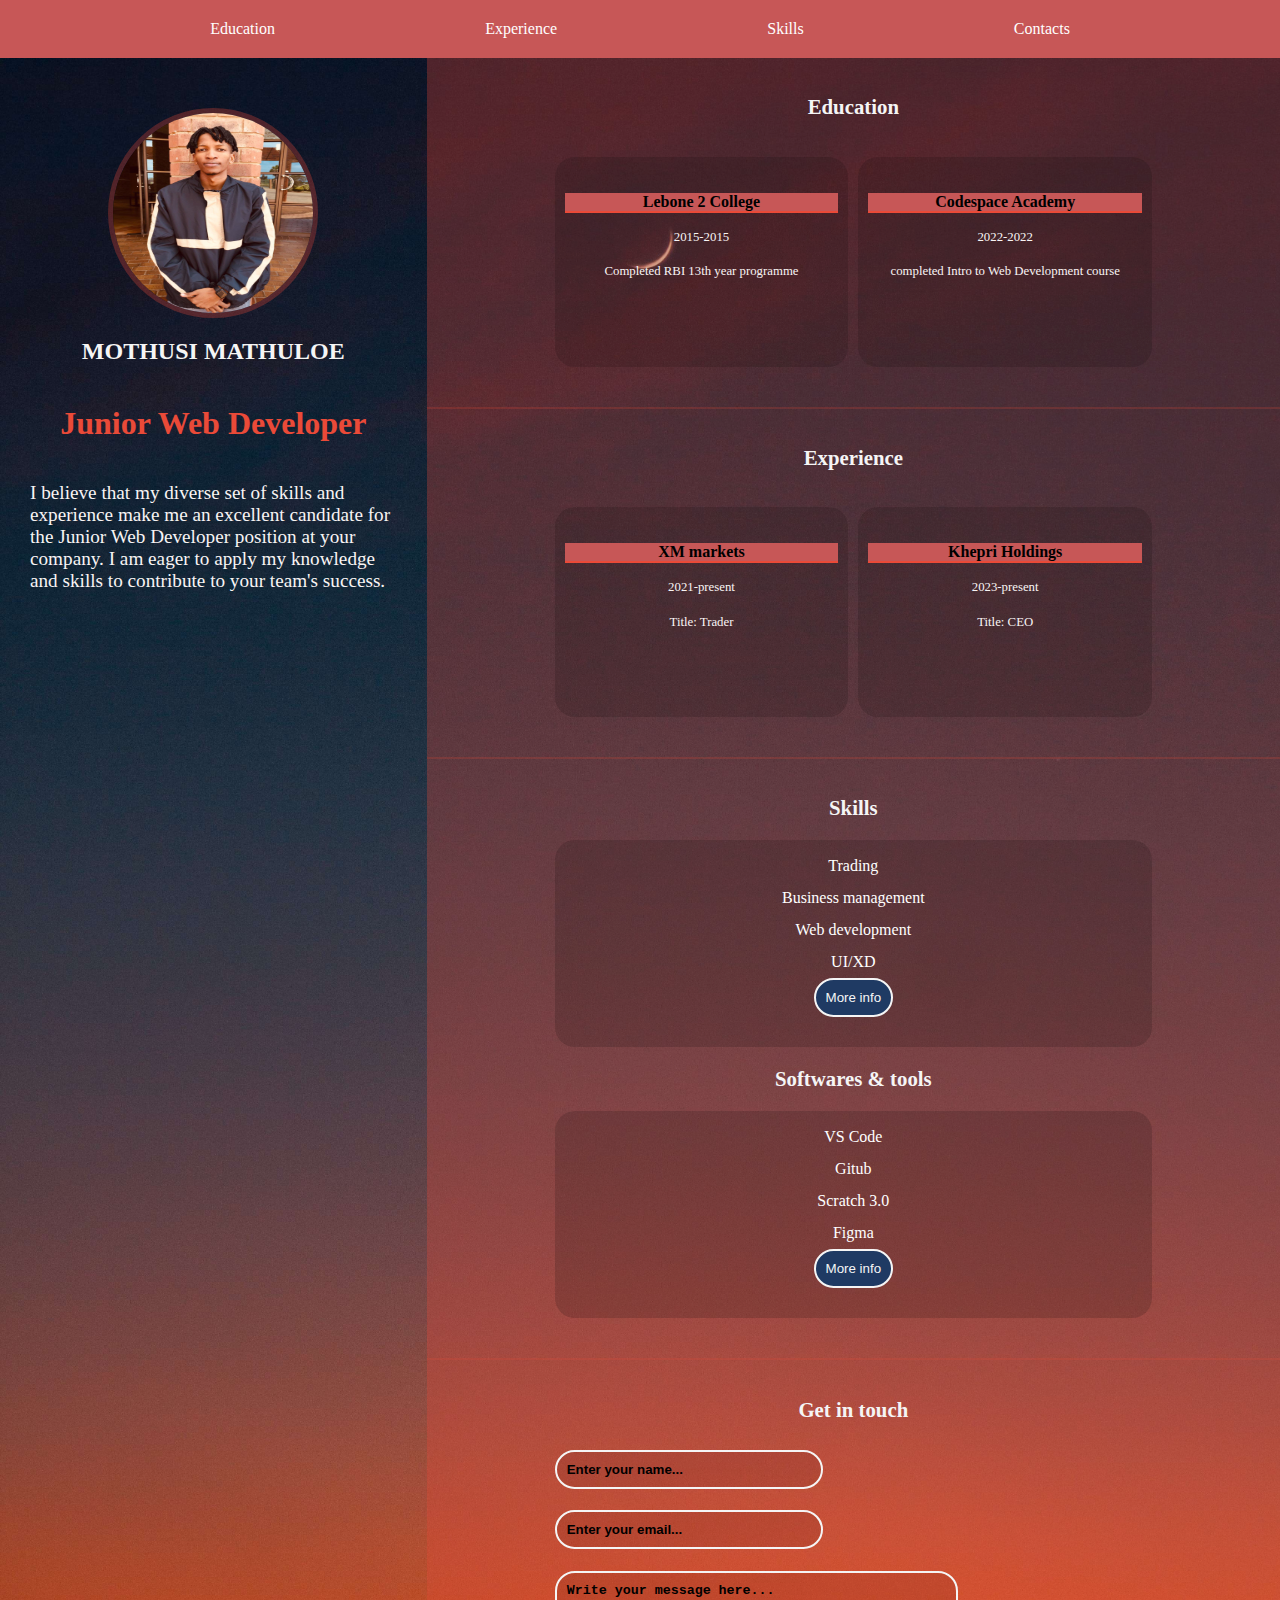
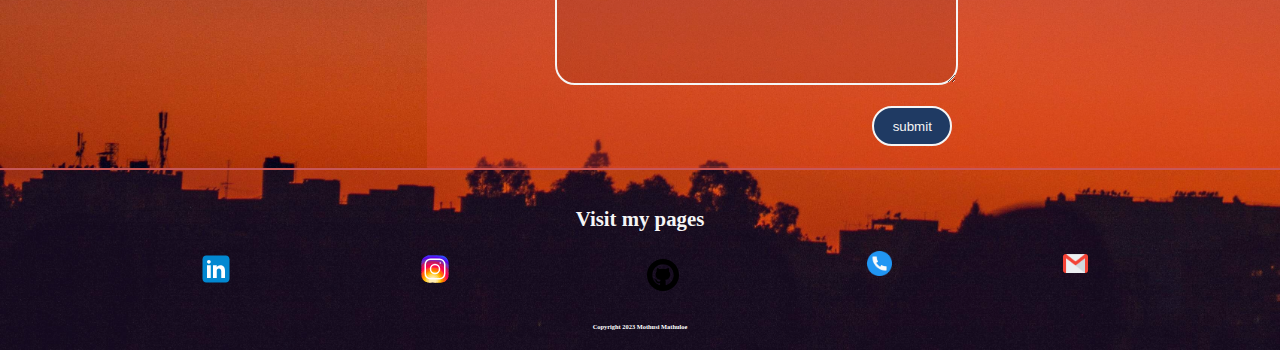
<file: index.html>
<!DOCTYPE html>
<html lang="en">

<head>

    <meta charset="UTF-8">
    <meta http-equiv="X-UA-Compatible" content="IE=edge">
    <meta name="viewport" content="width=device-width, initial-scale=1.0">
    <title>My Resume</title>
    <link rel="stylesheet" href="./styles.css">

</head>

<body>
    
    <!-- Nav -->

    <nav>

        <!-- Nav Menu -->

        <ul>

            <li><a href="#education-section">Education</a></li>
            <li><a href="#experience-section">Experience</a></li>
            <li><a href="#skills-section">Skills</a></li>
            <li><a href="#contact-section">Contacts</a></li>

        </ul>

    </nav>

    <!-- Header -->

    <header>

        <picture>

            <source srcset="./src/images/image-face.jpg" media="(max-width: 500px)">

            <source srcset="./src/images/image-h-and-shoulder.jpg" media="(max-width: 900px)">

            <img src="./src/images/Image-normal.jpg" alt="picture">

        </picture>

        <h1>Mothusi Mathuloe</h1>

        <p>Junior Web Developer</p>

        <!-- Introductory statement -->

        <div id="descriptions-div">

            <p class="descriptions"> 
                
                I believe that my diverse set of skills and experience make me an excellent candidate for the Junior Web Developer position at your company. 
                I am eager to apply my knowledge and skills to contribute to your team's success.
            </p>

        </div>

        <!-- Animation image div -->

        <div id="meteor-anime">

            <img src="./src/images/Meteor-in-night-sky.jpg" alt="meteor" id="meteor1">
            <img src="./src/images/Meteor-in-night-sky.jpg" alt="meteor" id="meteor2">
            <img src="./src/images/Meteor-in-night-sky.jpg" alt="meteor" id="meteor3">
            <img src="./src/images/Meteor-in-night-sky.jpg" alt="meteor" id="meteor4">
            <img src="./src/images/Meteor-in-night-sky.jpg" alt="meteor" id="meteor5">
            <img src="./src/images/Meteor-in-night-sky.jpg" alt="meteor" id="meteor6">
            <img src="./src/images/Meteor-in-night-sky.jpg" alt="meteor" id="meteor7">

        </div>

    </header>

    <!-- Main -->

    <main>

        <!-- Education section -->

        <section id="education-section" class="grid">

            <h2>Education</h2>

            <!-- education container -->

            <div class="container">

                <div class="education-item items">

                    <h3>Lebone 2 College</h3>

                    <p>2015-2015</p><br>

                    <p>Completed RBI 13th year programme</p>

                </div>

                <div class="education-item items">

                    <h3>Codespace Academy</h3>

                    <p>2022-2022</p><br>

                    <p>completed Intro to Web Development course</p>

                </div>
            
            </div>

        </section>

        <!-- Experience section -->

        <section id="experience-section" class="grid">

            <h2>Experience</h2>

            <!-- experience container -->

            <div class="container">

                <div class="experience-item items">

                    <h3>XM markets</h3>

                    <p>2021-present</p><br>

                    <p>Title: Trader</p>

                </div>

                <div class="experience-item items">

                    <h3>Khepri Holdings</h3>

                    <p>2023-present</p><br>

                    <p>Title: CEO</p>

                </div>

            </div>

        </section>

        <!-- Skills section -->

        <section id="skills-section" class="grid">

            <h2>Skills</h2>

            <!-- skills div -->

            <ul>
                    
                <li>Trading</li>
                <li>Business management</li>
                <li>Web development</li>
                <li>UI/XD</li>
                
                <li><input onclick="window.open('./more-info.html')" type="button" value="More info">

            </ul>

            <!-- softwares & tools div -->

            <h2>Softwares & tools</h2>

            <ul>

                <li>VS Code</li>
                <li>Gitub</li>
                <li>Scratch 3.0</li>
                <li>Figma</li>

                <li><input onclick="window.open('./more-info.html')" type="button" value="More info">

            </ul>

        </section>

        <!-- Contact section -->

        <section id="contact-section" class="grid">

            <h2>Get in touch</h2>

            <!-- Form -->
    
            <form action="https://formsubmit.co/atumg@protonmail.com" method="POST" target="_blank">
    
                <input id="first-two-inputs" type="text" placeholder="Enter your name..." required>
    
                <input id="first-two-inputs" type="email" placeholder="Enter your email..." required>
    
                <textarea placeholder="Write your message here..." required></textarea>
    
                <input type="submit" value="submit">
    
            </form>
    
        </section>

    </main>

    <!-- Footer -->

    <footer>

        <div id="footer-section">

            <h2>Visit my pages</h2>

            <ul>

                <li><a href="https://www.linkedin.com/in/mothusi-mathuloe-926542104/" target="_blank"><img src="./src/images/linkedin-icon.svg" alt="LinkedIn"></a></li>
                <li><a href="https://www.instagram.com/dyknow001/" target="_blank"><img src="./src/images/insta-icon.svg" alt="Instagram"></a></li>
                <li><a href="https://github.com/Mothusim" target="_blank"><img src="./src/images/git-icon.svg" alt="Github"></a></li>
                <li><img src="./src/images/telephone.png" alt="Cell No" style="width: 25px" title="0730609330"></li>
                <li><img src="./src/images/gmail.png" alt="Email" style="width: 25px" title="mothusim97@gmail.com"></li>

            </ul>

            <p class="descriptions">Copyright 2023 Mothusi Mathuloe</p>

        </div>

    </footer>

</body>

</html>
</file>
<file: styles.css>
/* Variables */

:root {
    --primary: #1F3A63;
    --secondary: #ea4a384d;
    --accent: #4CAF50;
    
}


/* Reset */

body, p, a, ul, li {

    margin: 0;
    padding: 0;
    text-decoration: none;
    box-sizing: border-box;
}

a, li {
    list-style-type: none;
    text-align: none;
    color: white;
}


/* Base styles */

body {
    background-color: var(--primary);
    overflow-x: hidden;
    
    background-image: url(./src/images/BGI.jpg);
    background-size: cover;
    background-repeat: no-repeat;

}

#skills-section input:last-of-type {

    background-color: #1F3A63;

}

#skills-section input:hover {

    cursor: pointer;

}

nav ul li:hover {

    background-color: #353542;
    width: 15%;
    border-radius: 10px;
    transform: scale(1.2);
    text-align: center;
    padding: 0.1%;

}

input, textarea {

    background: rgba(56, 11, 11, 0.1);
    padding: 10px;
    border-radius: 20px;
    border: 2px solid whitesmoke;
    color: whitesmoke;
    margin-bottom: 20px;

}

::placeholder{

    color: black;
    font-weight: bold;

}

textarea {

    height: 10vh;

}

picture img {
    width: 200px;
    height: 200px;
    border: 5px solid var(--secondary);
    border-radius: 100%;
    z-index: 1;
}

#meteor-anime img{

    width: 20px;
    height: 30px;
    transform: skew(15deg, 15deg);
    border-radius: 100%;

}

.grid {

    background-color: var(--secondary);
    text-align: center;
    padding: 20px;
    border-bottom: 2px solid rgba(234, 74, 56, 0.2);
}

.container {

    display: flex;
    flex-direction: row;
    justify-content: space-around;
    column-gap: 10px;

}

#footer-section img{

    width: 25px;

}


/* layout */

body {

    display: grid;
    grid-template-columns: repeat(1, 1fr);
    grid-auto-rows: auto;
    gap: 1px;
    grid-template-areas:
    "nav"
    "header"
    "main"
    "footer";
}

nav {

    grid-area: nav;

    background-color: var(--secondary);
    /* z-index: 2; */
    position: sticky;
    top:0;

}

header {

    grid-area: header;

    text-align: center;
    overflow-x: hidden;

}

main {

    grid-area: main;

    overflow-x: hidden;

}

footer {

    grid-area: footer;

    background-color: var(--secondary);
    text-align: center;
    overflow-x: hidden;

}


/* Fonts */

h1 {

    font-size: 1.5em;
    color: whitesmoke;
    text-transform: uppercase;
    z-index: 1;
}

h2 {

    font-size: 1.3em;
    color: whitesmoke;

}

h3 {

    font-size: 1em;
    color: black;
    background-color: rgb(199, 87, 87);
    border-bottom: 2px solid rgba(234, 74, 56, 1)

}

p {

    font-size: 0.8em;
    color: rgb(248, 244, 244);
    font-weight: normal;
    z-index: 1;

}

footer .descriptions {

    font-size: 0.4em;
    font-weight: bold;
    text-align: center;
    color: white;

}

.items p {

    line-height: 1.3em;

}


/* Animations */


@keyframes shower {

    0% {
        transform: translateY(0);
    opacity: 0;}

    50% {opacity: 1}

    70% {opacity: 1;}

    100% {transform: translate(0vh, 62vh);
    opacity: 0;}
    
}

header #meteor-anime {
    
    display: flex;
    flex-direction: row;
    justify-content:space-between;
    position: relative;
    bottom: 120%;
    z-index: -1;

}

header #meteor-anime #meteor1 {
    animation-name: shower;
    animation-iteration-count: infinite;
    animation-direction: linear;
    animation-delay: 5s;
    animation-duration: 2s;
    
}
header #meteor-anime #meteor2 {
    animation-name: shower;
    animation-iteration-count: infinite;
    animation-direction: linear;
    animation-delay: 7s;
    animation-duration: 4s;
}
header #meteor-anime #meteor3 {
    animation-name: shower;
    animation-iteration-count: infinite;
    animation-direction: linear;
    animation-delay: 5s;
    animation-duration: 3s;
}
header #meteor-anime #meteor4 {
    animation-name: shower;
    animation-iteration-count: infinite;
    animation-direction: linear;
    animation-delay: 5s;
    animation-duration: 5s;
}
header #meteor-anime #meteor5 {
    animation-name: shower;
    animation-iteration-count: infinite;
    animation-direction: linear;
    animation-delay: 2.5s;
    animation-duration: 3s;
}
header #meteor-anime #meteor6 {
    animation-name: shower;
    animation-iteration-count: infinite;
    animation-direction: linear;
    animation-delay: 12.5s;
    animation-duration: 3s;
}
header #meteor-anime  #meteor7 {
    animation-name: shower;
    animation-iteration-count: infinite;
    animation-direction: linear;
    animation-delay: 9s;
    animation-duration: 3s;
}


 /*  Mobile */

 header p:first-of-type {

    color: rgba(234, 74, 56, 1);
    font-size:larger;
    font-weight: bolder;
    margin-bottom: 10px;

}

header #descriptions-div p{

    color:rgb(248, 244, 244);
    font-size: small;
    font-weight: normal;
    padding: 0 40px;

}

ul {
    
    display: flex;
    justify-content: space-evenly;
    margin: 20px 0;
}

#skills-section ul {

    width: 100%;
    display: flex;
    flex-direction: column;
    line-height: 2em;
    background-color: rgba(15, 14, 14, 0.17);
    border-radius: 20px;
    padding: 10px;

}

#skills-section li {

    text-decoration: none;

}

footer {

padding: 20px;

}

.items {

    width: 100%;
    background-color: rgba(15, 14, 14, 0.17);
    padding: 10px;
    border-radius: 20px;

}

input:focus {

    background-color: rgba(15, 14, 14, 1);

}

textarea:focus {

    background-color: rgba(15, 14, 14, 1);

}

form {

    display: flex;
    flex-direction: column;
    margin:0 10%;

}

form input:last-of-type {

    background-color: #353542;
    text-align: center;
    margin: 0 auto;

}

form input:last-of-type {

    cursor: pointer;
    width: 80px;
    height: 40px;
    background-color: #1F3A63;
    
}


/* Small tablets */

@media screen and (min-width: 501px) {



    form textarea {

        margin: 2% 25% 4% 0;

    }

    form #first-two-inputs {

        margin: 2% 50% 2% 0;

    }

    form input:last-of-type {

        margin-right: 165px;

    }

    form {

        margin-left: auto;

    }

    .grid {

        padding-right: 15%;
        padding-left: 15%;

    }

    .container {

        margin-bottom: 20px;

    }

    .items {

        height: 20vh;
        padding-top: 20px;
        margin-top: 20px;

    }

    #skills-section ul{

        line-height: 2em;

    }

    #footer-section img{

        width: 75%;
    
    }

    header #descriptions-div p{

        padding: 0 100px;
    
    }

}



/* Large tablets and laptops */

@media screen and (min-width: 960px) {
    
    body {

        background-size: cover;
        display: grid;
        grid-template-columns: repeat(3, 1fr);
        grid-auto-rows: auto;
        gap: 0;
        grid-template-areas:
        "nav nav nav"
        "header main main"
        "header main main"
        "footer footer footer";
    }

    nav {

        background-color: rgb(199, 87, 87);

    }

    header {

        padding-top: 50px;

    }

    header p:first-of-type {

        margin-top: 40px;
        font-size: 2em;

    }

    form input:last-of-type {

        margin-right: 140px;

    }

    #skills-section ul{

        line-height: 2em;

    }

    footer {

        background-color: rgb(199, 87, 87, 0.1);
        border-top: 2px solid rgb(199, 87, 87);

    }

    header #descriptions-div p{

        padding: 0px 30px 0px 30px;
        font-size: 1.2em;
        text-align: left;
    
    }

    @keyframes shower {

        0% {
            transform: translateY(0);
        opacity: 0;}
    
        50% {opacity: 1}
    
        70% {opacity: 1;}
    
        100% {transform: translate(0, 250vh);
        opacity: 0;}
        
    }
    
    header #meteor-anime {
        
        display: flex;
        flex-direction: row;
        justify-content:space-between;
        position: relative;
        bottom: 70%;
        z-index: -1;
    
    }
    
    header #meteor-anime #meteor1 {
        animation-name: shower;
        animation-iteration-count: infinite;
        animation-direction: linear;
        animation-delay: 5s;
        animation-duration: 2s;
        
    }
    header #meteor-anime #meteor2 {
        animation-name: shower;
        animation-iteration-count: infinite;
        animation-direction: linear;
        animation-delay: 7s;
        animation-duration: 4s;
    }
    header #meteor-anime #meteor3 {
        animation-name: shower;
        animation-iteration-count: infinite;
        animation-direction: linear;
        animation-delay: 5s;
        animation-duration: 3s;
    }
    header #meteor-anime #meteor4 {
        animation-name: shower;
        animation-iteration-count: infinite;
        animation-direction: linear;
        animation-delay: 5s;
        animation-duration: 5s;
    }
    header #meteor-anime #meteor5 {
        animation-name: shower;
        animation-iteration-count: infinite;
        animation-direction: linear;
        animation-delay: 2.5s;
        animation-duration: 3s;
    }
    header #meteor-anime #meteor6 {
        animation-name: shower;
        animation-iteration-count: infinite;
        animation-direction: linear;
        animation-delay: 12.5s;
        animation-duration: 3s;
    }
    header #meteor-anime  #meteor7 {
        animation-name: shower;
        animation-iteration-count: infinite;
        animation-direction: linear;
        animation-delay: 9s;
        animation-duration: 3s;
    }

}



/* Large laptops */

@media screen and (min-width: 1400px) {

    /* Animations */

    @keyframes shower {

        0% {
            transform: translateY(0);
        opacity: 0;}
    
        50% {opacity: 1}
    
        70% {opacity: 1;}
    
        100% {transform: translate(0, 320vh);
        opacity: 0;}
        
    }

    nav {

        height: 7vh;
        font-size: 1.5em;

    }

    header #descriptions-div p{

        padding: 20px 50px 50px 50px;
        font-size: 1.4em;
        text-align: left;
    
    }

    .container {

    column-gap: 50px;

    }

    .items {

        width: 100%;
        height: 30vh;
        background-color: rgba(15, 14, 14, 0.17);
        padding: 20px 50px 70px 50px;
        border-radius: 20px; 
        margin-top: 20px;
    
    }

    h1 {

        font-size: 4em;

    }

    h2 {

        font-size: 2.5em;
    }

    h3 {

        font-size: 2em;

    }

    p {

        font-size: 1.5em;

    }

    form input:last-of-type {

        margin-right: 200px;
        width: 120px;
        height: 55px;
        border-radius: 40px;
        font-size: 1.4em;

    }

    #skills-section ul {

        line-height: 2em;
        font-size: 1.5em;

    }

    #skills-section input:last-of-type {

        width: 120px;
        height: 50px;
        font-size: 0.8em;
        border-radius: 40px;
        font-weight: bold;

    }

    footer .descriptions {

        font-size: 0.8em;

    }
    
}


/* Desktops */

@media screen and (min-width: 2500px) {

    nav {

        font-size: 4em;
        padding-top: 1em;

    }

    picture img {

        width: 600px;
        height: 600px;
        margin-top: 100px;

    }

    header #descriptions-div p{

        padding: 40px 90px;
        font-size: 2em;
        text-align: left;
    
    }

    .items {


        height: 25vh;
        

    }

    h1 {

        font-size: 7em;

    }

    h2 {

        font-size: 5em;
    }

    h3 {

        font-size: 4em;

    }

    p {

        font-size: 3em;

    }

    #skills-section ul {

        line-height: 2em;
        font-size: 3em;

    }

    footer .descriptions {

        font-size: 1.5em;

    }

    form input, textarea {

        font-weight: normal;
        font-size: 3em;

    }

    #footer-section img{

        width: 6em;
    
    }

    header p:first-of-type {

        color: rgba(234, 74, 56, 1);
        font-size: 3.5em;
        font-weight: bolder;
        margin-bottom: 10px;
    
    }

    header #descriptions-div p{

        color:rgb(248, 244, 244);
        font-size: 2em;
        font-weight: normal;
        margin-top: 40px;
    
    }

    #skills-section input:last-of-type {

        width: 220px;
        height: 100px;
        font-size: 0.8em;
        border-radius: 60px;
        font-weight: bold;

    }

    form input:last-of-type {

        margin-right: 340px;
        width: 230px;
        height: 110px;
        border-radius: 60px;
        font-size: 2.5em;
        font-weight: bold;

    }

}
</file>
